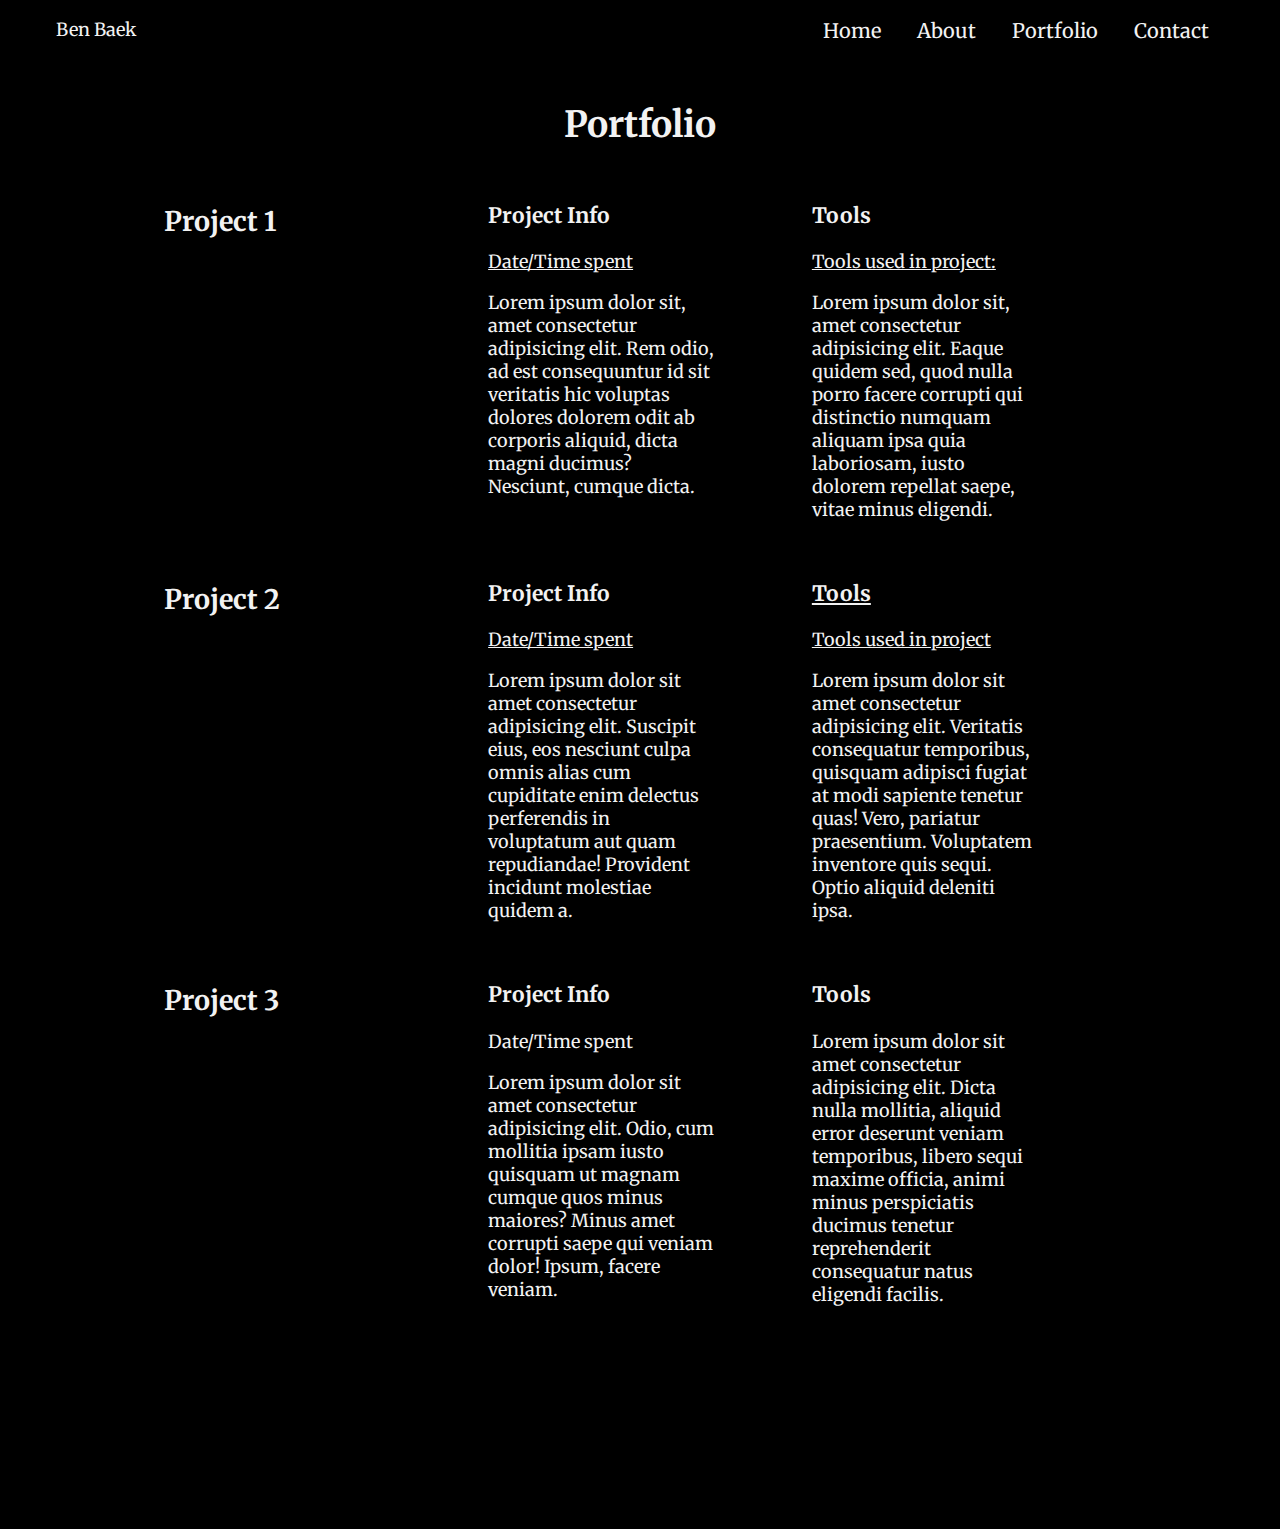
<file: portfolio.html>
<!DOCTYPE html>
<html lang="en">
	<head>
		<meta charset="UTF-8" />
		<meta http-equiv="X-UA-Compatible" content="IE=edge" />
		<meta name="viewport" content="width=device-width, initial-scale=1.0" />
		<title>Ben Baek - Portfolio</title>
		<link rel="stylesheet" href="style.css" />
		<link rel="preconnect" href="https://fonts.googleapis.com" />
		<link rel="preconnect" href="https://fonts.gstatic.com" crossorigin />
		<link
			href="https://fonts.googleapis.com/css2?family=Merriweather&display=swap"
			rel="stylesheet"
		/>
		<script src="/javascript.js"></script>
	</head>
	<body>
		<div class="navbarContainer">
			<p class="myName">Ben Baek</p>
			<section class="navBar">
				<a class="active" href="/personal-website/index.html">Home</a>
				<a href="/personal-website/about.html">About</a>
				<a href="/personal-website/portfolio.html">Portfolio</a>
				<a href="/personal-website/contact.html">Contact</a>
			</section>
		</div>
		<div class="pageContainer">
			<section class="page-Contents">
				<section class="titleContainer">
					<h1 class="portfolioTitle">Portfolio</h1>
				</section>
				<section class="project">
					<h2 class="projectTitle">Project 1</h2>
					<div class="projectInfo">
						<h3>Project Info</h3>
						<p><u>Date/Time spent</u></p>
						<p>
							Lorem ipsum dolor sit, amet consectetur adipisicing elit. Rem
							odio, ad est consequuntur id sit veritatis hic voluptas dolores
							dolorem odit ab corporis aliquid, dicta magni ducimus? Nesciunt,
							cumque dicta.
						</p>
					</div>
					<div class="projectTools">
						<h3>Tools</h3>
						<p>
							<u>Tools used in project:</u>
						</p>
						<p>
							Lorem ipsum dolor sit, amet consectetur adipisicing elit. Eaque
							quidem sed, quod nulla porro facere corrupti qui distinctio
							numquam aliquam ipsa quia laboriosam, iusto dolorem repellat
							saepe, vitae minus eligendi.
						</p>
					</div>
				</section>

				<section class="project">
					<h2 class="projectTitle">Project 2</h2>
					<div class="projectInfo">
						<h3>Project Info</h3>
						<p><u>Date/Time spent</u></p>
						<p>
							Lorem ipsum dolor sit amet consectetur adipisicing elit. Suscipit
							eius, eos nesciunt culpa omnis alias cum cupiditate enim delectus
							perferendis in voluptatum aut quam repudiandae! Provident incidunt
							molestiae quidem a.
						</p>
					</div>
					<div class="projectTools">
						<h3><u>Tools</u></h3>
						<p><u>Tools used in project</u></p>
						<p>
							Lorem ipsum dolor sit amet consectetur adipisicing elit. Veritatis
							consequatur temporibus, quisquam adipisci fugiat at modi sapiente
							tenetur quas! Vero, pariatur praesentium. Voluptatem inventore
							quis sequi. Optio aliquid deleniti ipsa.
						</p>
					</div>
				</section>

				<section class="project">
					<h2 class="projectTitle">Project 3</h2>
					<div class="projectInfo">
						<h3>Project Info</h3>
						<p>Date/Time spent</p>
						<p>
							Lorem ipsum dolor sit amet consectetur adipisicing elit. Odio, cum
							mollitia ipsam iusto quisquam ut magnam cumque quos minus maiores?
							Minus amet corrupti saepe qui veniam dolor! Ipsum, facere veniam.
						</p>
					</div>
					<div class="projectTools">
						<h3>Tools</h3>
						<p>
							Lorem ipsum dolor sit amet consectetur adipisicing elit. Dicta
							nulla mollitia, aliquid error deserunt veniam temporibus, libero
							sequi maxime officia, animi minus perspiciatis ducimus tenetur
							reprehenderit consequatur natus eligendi facilis.
						</p>
					</div>
				</section>
			</section>
		</div>
	</body>
</html>
</file>
<file: style.css>
html,
body {
	height: 130%;
	font-family: "Merriweather", serif;
	font-size: 18px;
	background-color: #000;
}

.navbarContainer {
	display: flex;
	justify-content: center;
	align-items: flex-start;
	flex-direction: row;
	padding: 10px 15px;
}

.myName {
	color: #f2f2f2;
	display: inline-block;
	margin: 0 auto;
}

/* Background color for navbar */
.navBar {
	background-color: #000;
	text-align: right;
	overflow: hidden;
	margin: 0 auto;
	box-sizing: border-box;
	width: 100%;
	max-width: 1024px;
}

/* Style for links in navbar */
.navBar a {
	color: #f2f2f2;
	text-align: center;
	padding: 14px 16px;
	text-decoration: none;
	font-size: 20px;
}

/* Change color of link in navbar on hover */
.navBar a:hover {
	background-color: #ddd;
	color: black;
}

.titleContainer {
	display: flex;
	justify-content: center;
}

.pageContainer {
	display: flex;
	justify-content: center;
	max-width: 2560px;
}

.page-Contents {
	color: #f2f2f2;
	padding: 25px;
}

.categoryContainer,
.project {
	display: grid;
	grid-template-columns: 1fr 1fr 1fr;
	gap: 0px 0px;
}

.listContainer {
	margin-left: 10px;
	margin-right: 10px;
	padding: 0px 15px;
}

.imgContainer {
	text-align: center;
	margin-left: 15px;
}

img {
	padding: 10px;
	border: dashed;
}

#undergroundStationImg {
	width: 700px;
	height: 250px;
	object-fit: cover;
}

.project {
	width: 80%;
	margin-left: 10%;
}

.projectTitle,
.projectInfo,
.projectTools {
	width: 70%;
	padding: 10px;
}

input[type="text"],
input[type="email"],
textarea {
	width: 150%;
}

/* iPad */
@media (max-width: 810px) {
	#undergroundStationImg {
		width: calc(700px / 3);
		height: calc(250px / 3);
	}

	.categoryContainer {
		display: flex;
		flex-direction: column;
	}
}

/* IPhone */
@media (max-width: 414px) {
	.pageContainer {
		max-width: fit-content;
	}
	.page-Contents {
		padding: 8px;
		margin-left: 0px;
		align-items: center;
	}
	.project {
		width: 50%;
		margin-left: 0;
	}

	.navbarContainer {
		width: fit-content;

		flex-direction: column;
	}

	.navBar {
		text-align: left;
	}

	.navBar a {
		text-align: center;
		padding: 0px 15px;
	}

	form {
		margin-left: 10%;
	}
}
</file>
